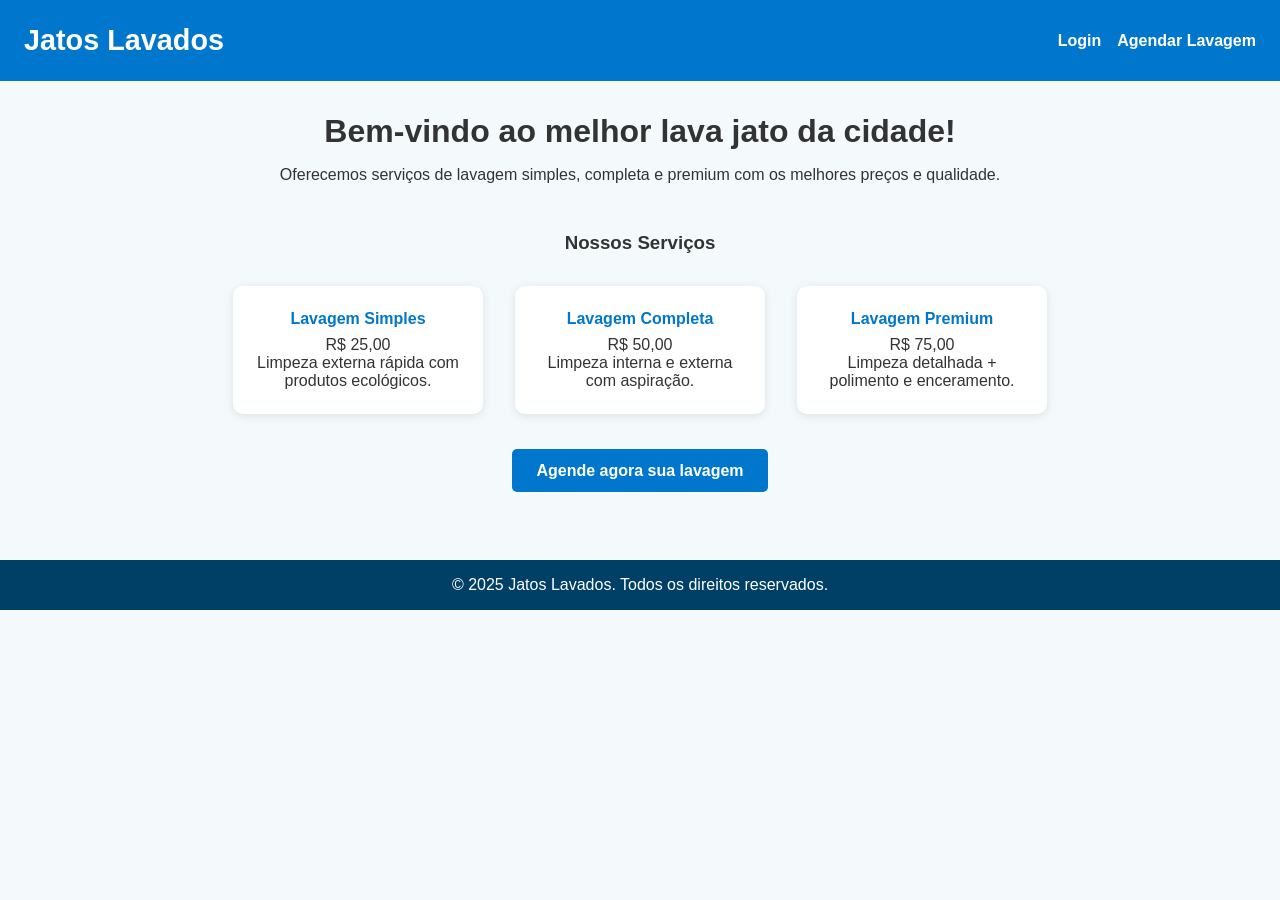
<file: index.html>
<html lang="pt-BR">
<head>
  <meta charset="UTF-8">
  <meta name="viewport" content="width=device-width, initial-scale=1.0">
  <title>Jatos Lavados</title>
  <link rel="stylesheet" href="principal.css">
</head>
<body>
  <header class="header">
    <h1>Jatos Lavados</h1>
    <nav>
      <ul>
        <li><a href="login.html" target="_blank">Login</a></li>
        <li><a href="agendamento.php" target="_blank">Agendar Lavagem</a></li>
      </ul>
    </nav>
  </header>
  
  <main class="main-content">
    <section class="intro">
      <h2>Bem-vindo ao melhor lava jato da cidade!</h2>
      <p>Oferecemos serviços de lavagem simples, completa e premium com os melhores preços e qualidade.</p>
    </section>

    <section class="servicos">
      <h3>Nossos Serviços</h3>
      <div class="cards">
        <div class="card">
          <h4>Lavagem Simples</h4>
          <p>R$ 25,00</p>
          <p>Limpeza externa rápida com produtos ecológicos.</p>
        </div>
        <div class="card">
          <h4>Lavagem Completa</h4>
          <p>R$ 50,00</p>
          <p>Limpeza interna e externa com aspiração.</p>
        </div>
        <div class="card">
          <h4>Lavagem Premium</h4>
          <p>R$ 75,00</p>
          <p>Limpeza detalhada + polimento e enceramento.</p>
        </div>
      </div>
    </section>

    <section class="cta">
      <a href="agendamento.html" class="btn-agendar" target="_blank">Agende agora sua lavagem</a>
    </section>
  </main>

  <footer class="footer">
    <p>&copy; 2025 Jatos Lavados. Todos os direitos reservados.</p>
  </footer>
</body>
</html>
</file>
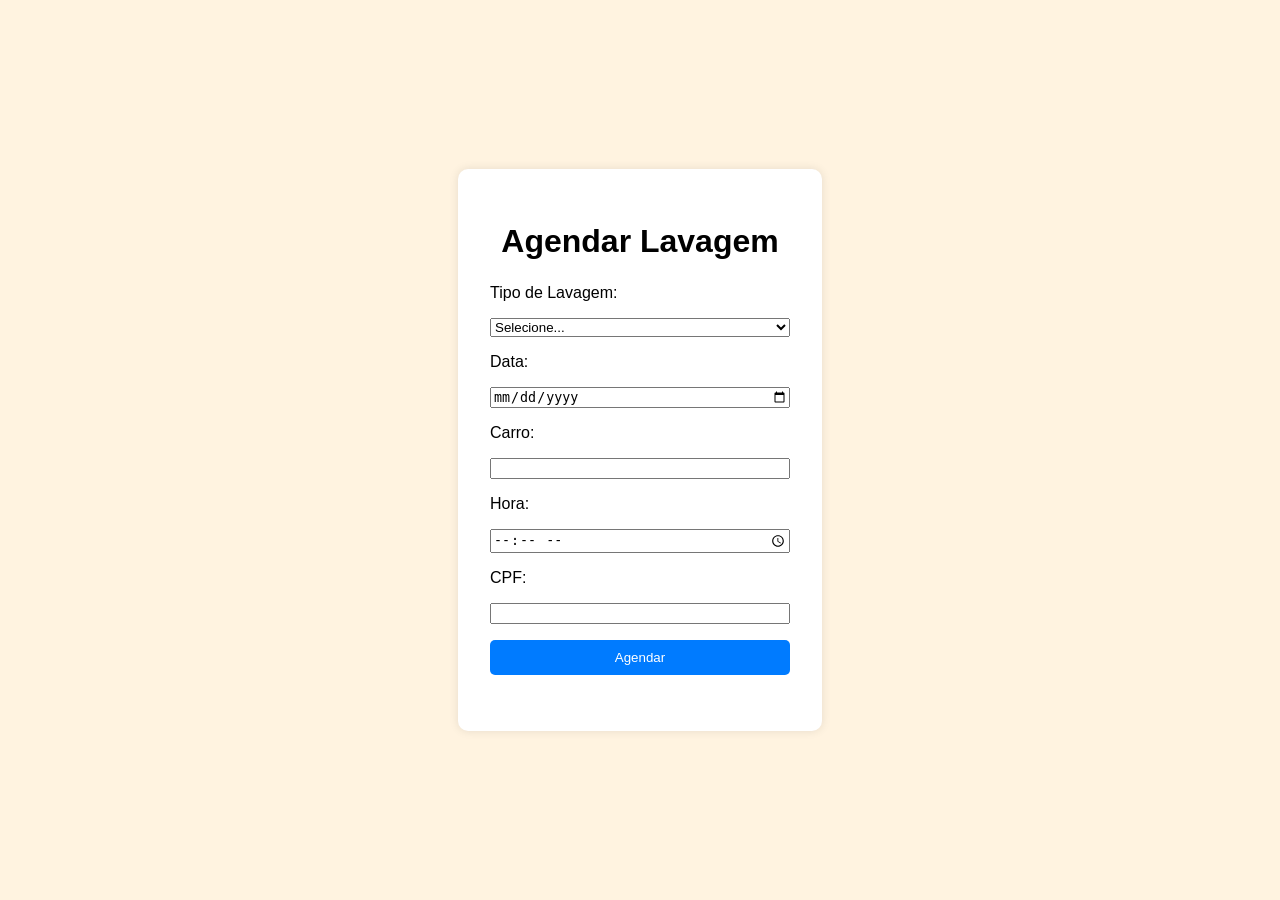
<file: agendamento.html>
<html lang="pt-BR">
<head>
  <meta charset="UTF-8">
  <meta name="viewport" content="width=device-width, initial-scale=1.0">
  <title>Agendamento - Jatos Lavados</title>
  <link rel="stylesheet" href="agendamento.css">
</head>
<body>
  <div class="agendamento-container">
    <h1>Agendar Lavagem</h1>
    <form action="../php/agendamento.php" method="post">
      <label for="tipo">Tipo de Lavagem:</label>
      <select name="tipolv" id="tipo" required>
        <option value="">Selecione...</option>
        <option value="simples">Simples - R$25,00</option>
        <option value="completa">Completa - R$50,00</option>
        <option value="premium">Premium - R$75,00</option>
      </select>

      <label for="data">Data:</label>
      <input type="date" id="data" name="data" required>

      <label for="carro">Carro:</label>
      <input type="text" id="carro" name="carro" required>

      <label for="hora">Hora:</label>
      <input type="time" id="hora" name="hora" required>

      <label for="cpf">CPF:</label>
      <input type="text" id="cpf" name="cpf" required>

      <button type="submit">Agendar</button>
    </form>
  </div>
</body>
</html>
</file>
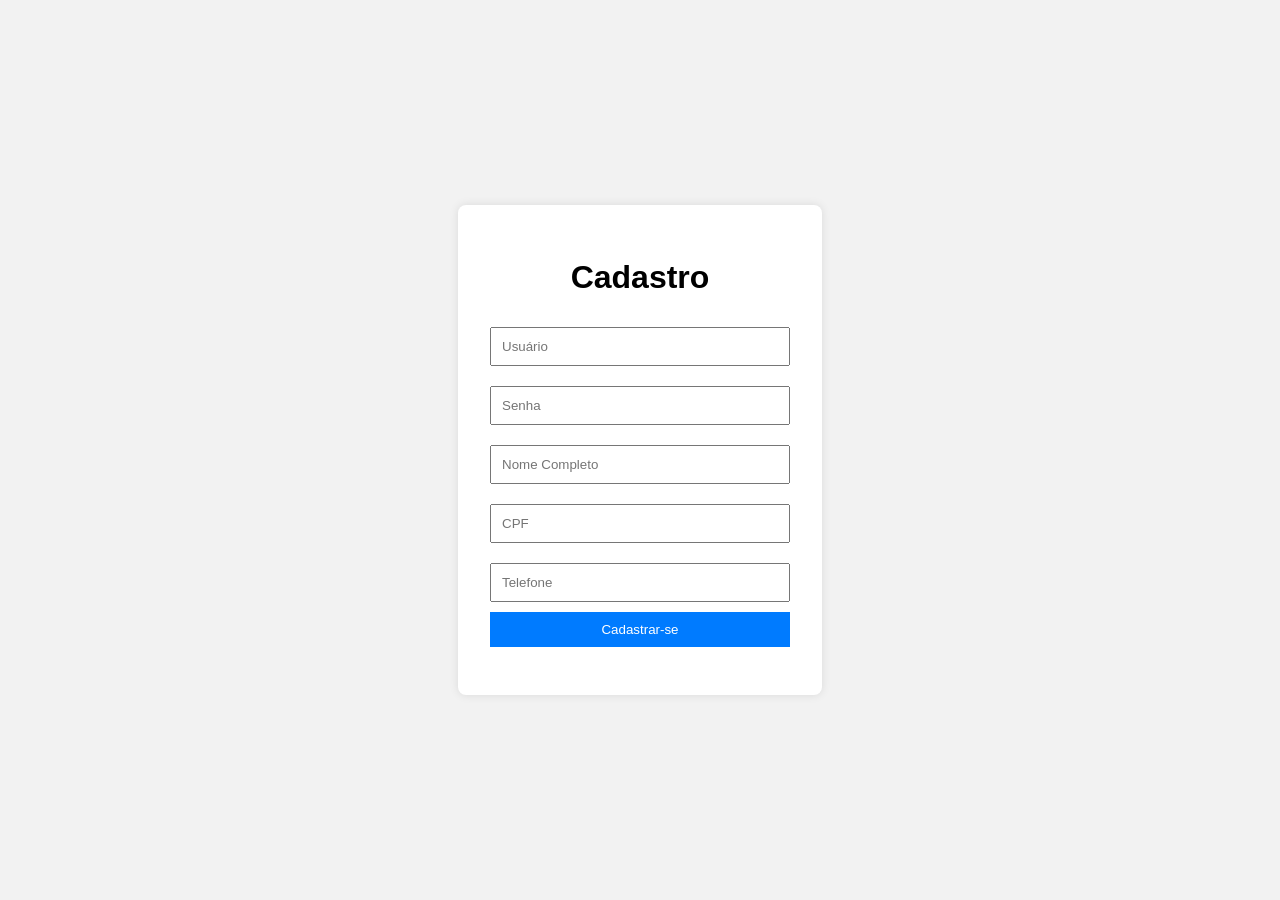
<file: login.html>
<html lang="pt-BR">
<head>
  <meta charset="UTF-8">
  <meta name="viewport" content="width=device-width, initial-scale=1.0">
  <title>Cadastro - Jatos Lavados</title>
  <link rel="stylesheet" href="login.css">
</head>
<body>
  <div class="login-container">
    <h1>Cadastro</h1>
    <form action="./php/cliente.php" method="post">
      <input type="text" id="usuario" placeholder="Usuário" name="usuario" required>
      <input type="password" id="senha" placeholder="Senha" name="senha" required>
      <input type="text" id="nome" placeholder="Nome Completo" name="nome" required>
      <input type="text" id="cpf" placeholder="CPF" name="cpf" required>
      <input type="text" id="telefone" placeholder="Telefone" name="telefone" required>
      <button type="submit">Cadastrar-se</button>
    </form>
  </div>
</body>
</html>
</file>
<file: principal.css>
/* Reset básico */
* {
    margin: 0;
    padding: 0;
    box-sizing: border-box;
  }
  
  body {
    font-family: 'Segoe UI', Tahoma, Geneva, Verdana, sans-serif;
    background-color: #f4f9fc;
    color: #333;
  }
  
  .header {
    background-color: #0077cc;
    padding: 1.5rem;
    color: white;
    display: flex;
    justify-content: space-between;
    align-items: center;
  }
  
  .header h1 {
    font-size: 1.8rem;
  }
  
  .header nav ul {
    list-style: none;
    display: flex;
    gap: 1rem;
  }
  
  .header nav a {
    color: white;
    text-decoration: none;
    font-weight: bold;
  }
  
  .header nav a:hover {
    text-decoration: underline;
  }

  .main-content {
    padding: 2rem;
  }
  
  .intro {
    text-align: center;
    margin-bottom: 3rem;
  }
  
  .intro h2 {
    font-size: 2rem;
    margin-bottom: 1rem;
  }
  
  .servicos {
    max-width: 1000px;
    margin: 0 auto;
    text-align: center;
  }
  
  .cards {
    display: flex;
    flex-wrap: wrap;
    justify-content: center;
    gap: 2rem;
    margin-top: 2rem;
  }
  
  .card {
    background-color: white;
    border-radius: 10px;
    box-shadow: 0 2px 10px rgba(0,0,0,0.1);
    padding: 1.5rem;
    width: 250px;
    transition: transform 0.2s;
  }
  
  .card:hover {
    transform: scale(1.05);
  }
  
  .card h4 {
    color: #0077cc;
    margin-bottom: 0.5rem;
  }
  
  .cta {
    text-align: center;
    margin-top: 3rem;
  }
  
  .btn-agendar {
    background-color: #0077cc;
    color: white;
    padding: 0.8rem 1.5rem;
    text-decoration: none;
    border-radius: 5px;
    font-weight: bold;
    transition: background-color 0.3s;
  }
  
  .btn-agendar:hover {
    background-color: #005fa3;
  }
  
  .footer {
    background-color: #003f66;
    color: white;
    text-align: center;
    padding: 1rem;
    margin-top: 3rem;
  }
</file>
<file: agendamento.css>
body {
    margin: 0;
    font-family: sans-serif;
    background-color: #fff3e0;
    display: flex;
    justify-content: center;
    align-items: center;
    height: 100vh;
  }
  .agendamento-container {
    background-color: white;
    padding: 2rem;
    border-radius: 10px;
    box-shadow: 0 0 10px rgba(0,0,0,0.1);
    width: 300px;
  }
  .agendamento-container h1 {
    text-align: center;
    margin-bottom: 1rem;
  }
  .agendamento-container form {
    display: flex;
    flex-direction: column;
  }
  .agendamento-container label,
  .agendamento-container select,
  .agendamento-container input,
  .agendamento-container button {
    margin: 0.5rem 0;
  }
  .agendamento-container button {
    padding: 10px;
    background-color: #007bff;
    border: none;
    color: white;
    border-radius: 5px;
    cursor: pointer;
  }
</file>
<file: login.css>
body {
    margin: 0;
    font-family: sans-serif;
    background-color: #f2f2f2;
    display: flex;
    justify-content: center;
    align-items: center;
    height: 100vh;
  }
  .login-container {
    background-color: white;
    padding: 2rem;
    border-radius: 8px;
    box-shadow: 0 0 10px rgba(0,0,0,0.1);
    text-align: center;
    width: 300px;
  }
  .login-container input {
    width: 100%;
    margin: 10px 0;
    padding: 10px;
  }
  .login-container button {
    padding: 10px;
    width: 100%;
    background-color: #007bff;
    color: white;
    border: none;
    cursor: pointer;
  }
</file>
